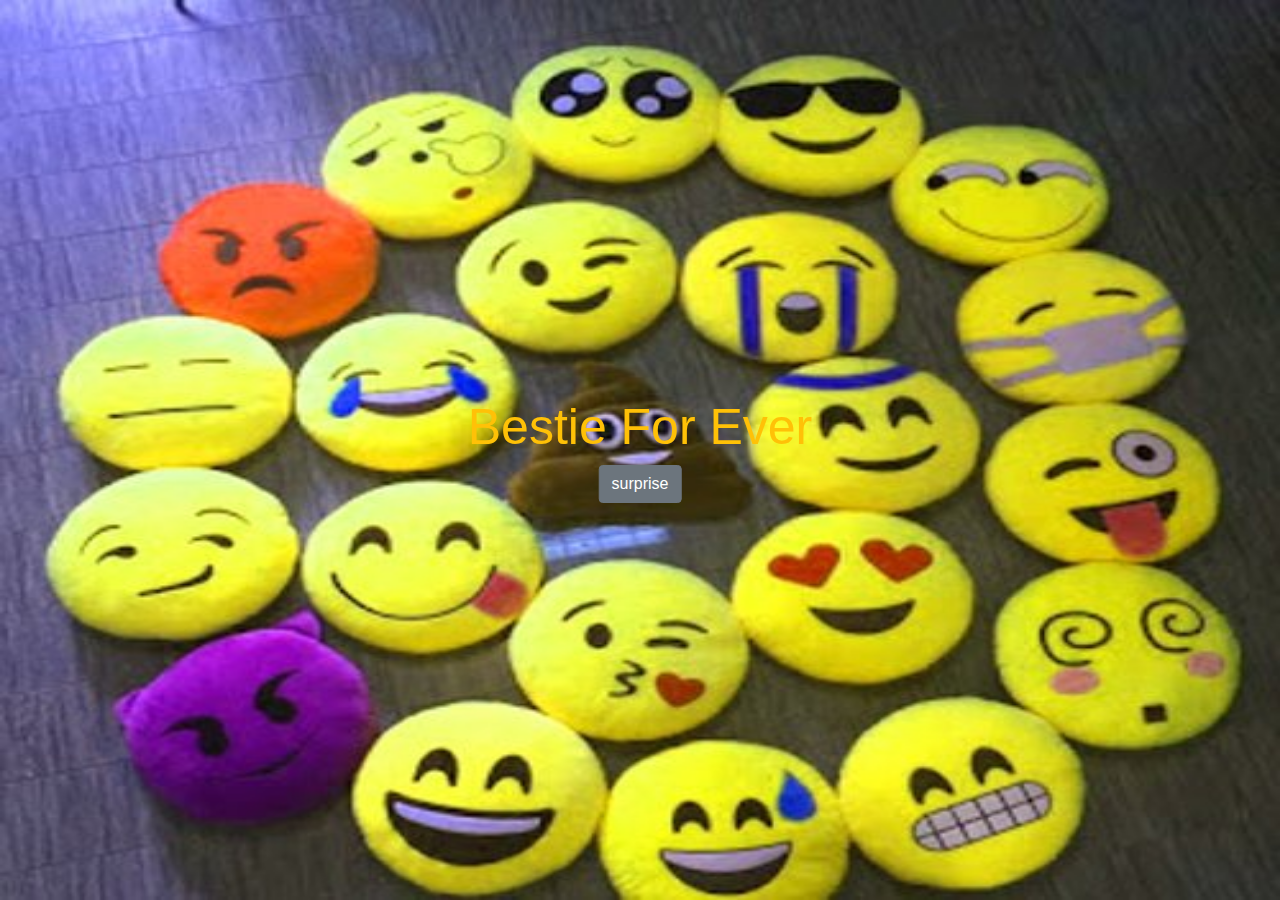
<file: index.html>
<!DOCTYPE html>
<html>
<head>
  <title>Bestie For ever</title>
  <meta charset="utf-8">
    <meta name="viewport" content="width=device-width, initial-scale=1">
    <link rel="stylesheet" href="https://maxcdn.bootstrapcdn.com/bootstrap/4.5.2/css/bootstrap.min.css">
    <script src="https://ajax.googleapis.com/ajax/libs/jquery/3.5.1/jquery.min.js"></script>
    <script src="https://cdnjs.cloudflare.com/ajax/libs/popper.js/1.16.0/umd/popper.min.js"></script>
    <script src="https://maxcdn.bootstrapcdn.com/bootstrap/4.5.2/js/bootstrap.min.js"></script>
</head>
<body>
  <style type="text/css">
body {
  background-image: url('img/F9.jpg');
  background-repeat: no-repeat;
  background-attachment: fixed; 
  background-size: 100% 100%;
}

.hero-text {
  text-align: center;
  position: absolute;
  top: 50%;
  left: 50%;
  transform: translate(-50%, -50%);
  color: pink;
}
</style>

<body>
  <div class="hero-text">
    <h1 style="font-size:50px; text-align: center;" class="text-warning">Bestie For Ever </h1>
    <a href="home.html"><button class="btn btn-secondary">surprise </button></a>
</div>
    
  </div>



</body>

</body>
</html>
</file>
